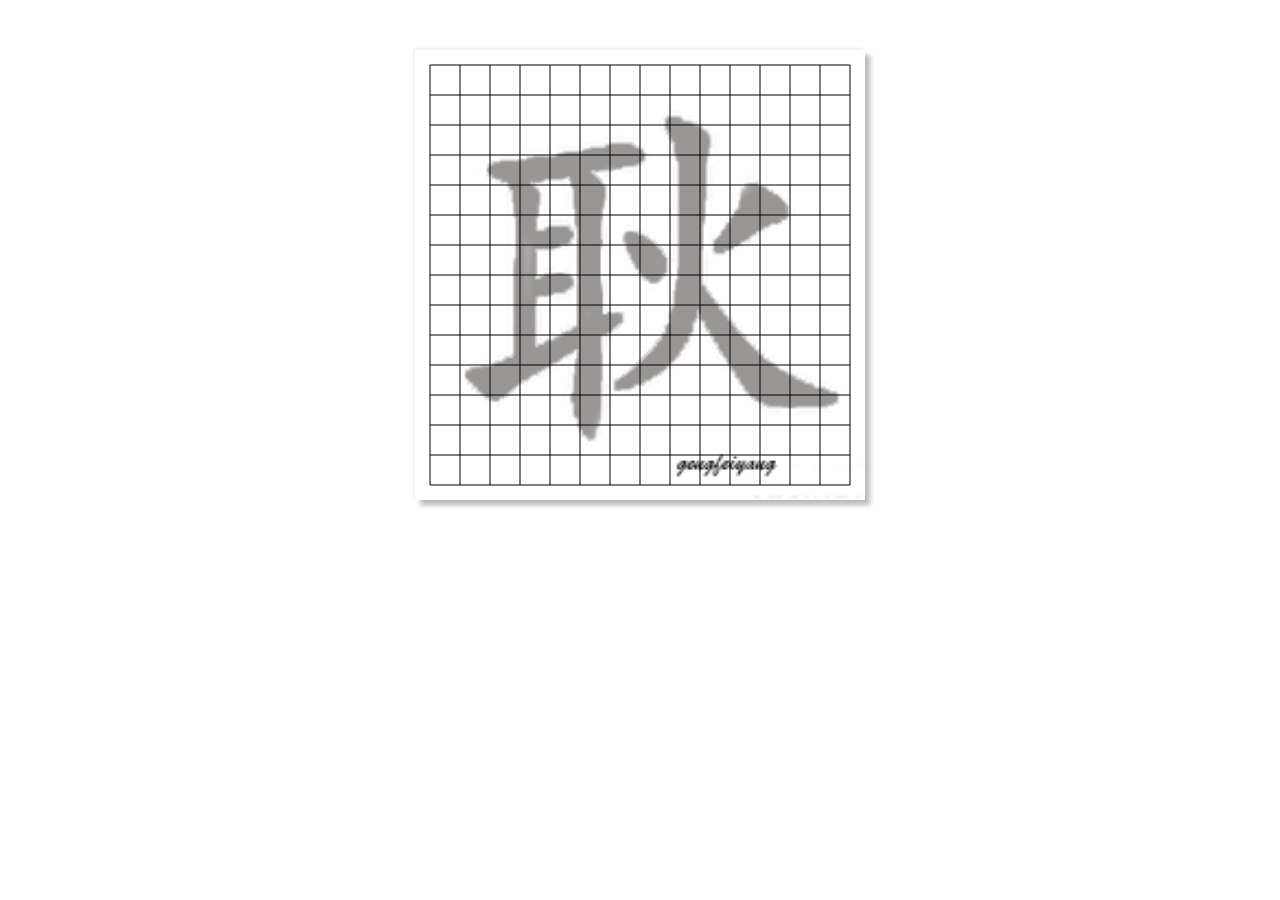
<file: five-row/index.html>
<!DOCTYPE html>  <!-- 不是HTML标签，他指示浏览器页面使用哪个HTML版本进行编写指令-->
<html lang="en">
<head>
    <meta charset="UTF-8">
    <title>五子棋</title>
    <link rel="stylesheet" href="css/style.css">
</head>
<body>
    <canvas id="chess" width="450px" height="450px"></canvas>
    <script src="js/chess.js" type="text/javascript"></script>
</body>
</html>
</file>
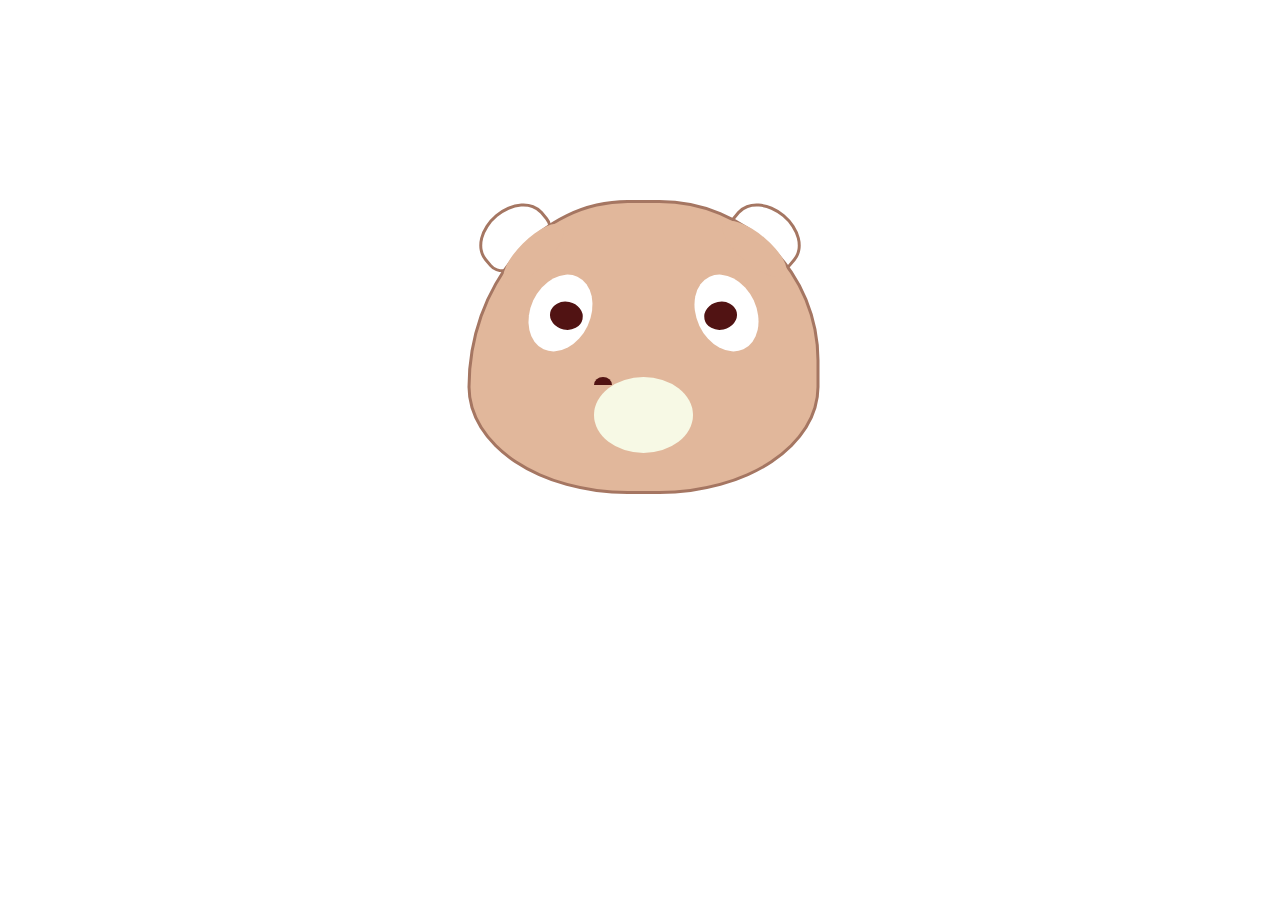
<file: bear.html>
<!DOCTYPE html>
<html lang="en">
<head>
    <meta charset="UTF-8">
    <meta name="viewport" content="width=device-width, initial-scale=1.0">
    <meta http-equiv="X-UA-Compatible" content="ie=edge">
    <title>Document</title>
</head>
<style>
.bac {
    width: 345px;
    height: 500px;
    position: absolute;
    left: 50%;
    top: 50%;
    transform: translate(-50%,-50%);
    /* background-color: #333333; */
 }
 .bac .head{
    width: 346px;
    height: 288px;
    background-color: #e1b79b;
    border: 3px solid #a57662;
    border-radius: 50% 50% 50% 50% / 70% 60% 40% 40%;
    z-index: 988;
    position: relative;
 }
 .earLeft{
    height: 50px;
    width: 70px;
    border-radius: 70% 70% 50% 50%;
    border: 3px solid #a57662;
    transform: rotate(-40deg);
    position: absolute;
    top: 8px;
    left: 8px;
    
 }
 .earRight{
    height: 50px;
    width: 70px;
    border-radius: 70% 70% 50% 50%;
    border: 3px solid #a57662;
    transform: rotate(40deg);
    position: absolute;
    top: 8px;
    right: 8px;
    
 }
 .head .eyeLeft{
     width: 80px;
     height: 60px;
     background: #fff;
     border-radius:50%;
     transform: rotate(-65deg) ;
     position: absolute;
     top:80px;
     left: 50px;
 }
 .head .eyeLeft .eyeconLeft{
    width: 28px;
    height: 33px;
    background-color: #511313;
    position: absolute;
    border-radius: 50% 50%;
    transform: rotate(-13deg);
    top: 20px;
    right: 26px;
 }
 .head .eyeRight{
    width: 80px;
     height: 60px;
     background: #fff;
     border-radius:50%;
     transform: rotate(65deg) ;
     position: absolute;
     top:80px;
     right:50px;
 }
 .head .eyeRight .eyeconRight{
    width: 28px;
    height: 33px;
    background-color: #511313;
    position: absolute;
    border-radius: 50% 50%;
    transform: rotate(13deg);
    top: 20px;
    right: 26px; 
 }
 .mouth{
    width: 99px;
    height: 76px;
    background-color: #f7f9e5;
    border-radius: 50%;
    position: absolute;
    top: 174px;
    left: 50%;
    transform: translateX(-50%)
 }
 .mouth .nose{
    width: 18px;
    height: 8px;
    background-color: #511313;
    border-radius: 50%/100% 100% 0 0;
 }
.head .line1{
    position: absolute;
    top: 36px;
    left: 23px;
    width: 80px;
    height: 30px;
    background-color: #e1b79b;
    border-radius: 50%;
    transform: rotate(-45deg);
}
.head .line2{
    position: absolute;
    top: 31px;
    right: 22px;
    width: 80px;
    height: 30px;
    background-color: #e1b79b;
    border-radius: 50%;
    transform: rotate(40deg);
}

</style>
<body>
    <div class="bac">
        <!-- 头部 -->
            <!-- 耳朵 -->
            <div class="earLeft"></div>
            <div class="earRight"></div>
            <!-- 脸 -->
            <div class="head">  
                <div class="line1"></div>
                <div class="line2"></div>
                <div class="eyeLeft">
                    <div class="eyeconLeft"></div>
                </div>
                <div class="eyeRight">
                    <div class="eyeconRight"></div>
                </div>
                <div class="mouth">
                    <div class="nose"></div>
                </div>
            </div>
        <!-- 身体 -->
        <div class="body">
            <!-- 胳膊 -->
            <div class="armLeft"></div>
            <div class="armRight"></div>
            <!-- 肚子 -->
            <div class="tummy"></div>
            <!-- 腿 -->
            <div class="legLeft"></div>
            <div class="legRight"></div>
        </div>
        <!-- 阴影 -->
        <div class="shaodw"></div>
    </div>
</body>
</html>
</file>
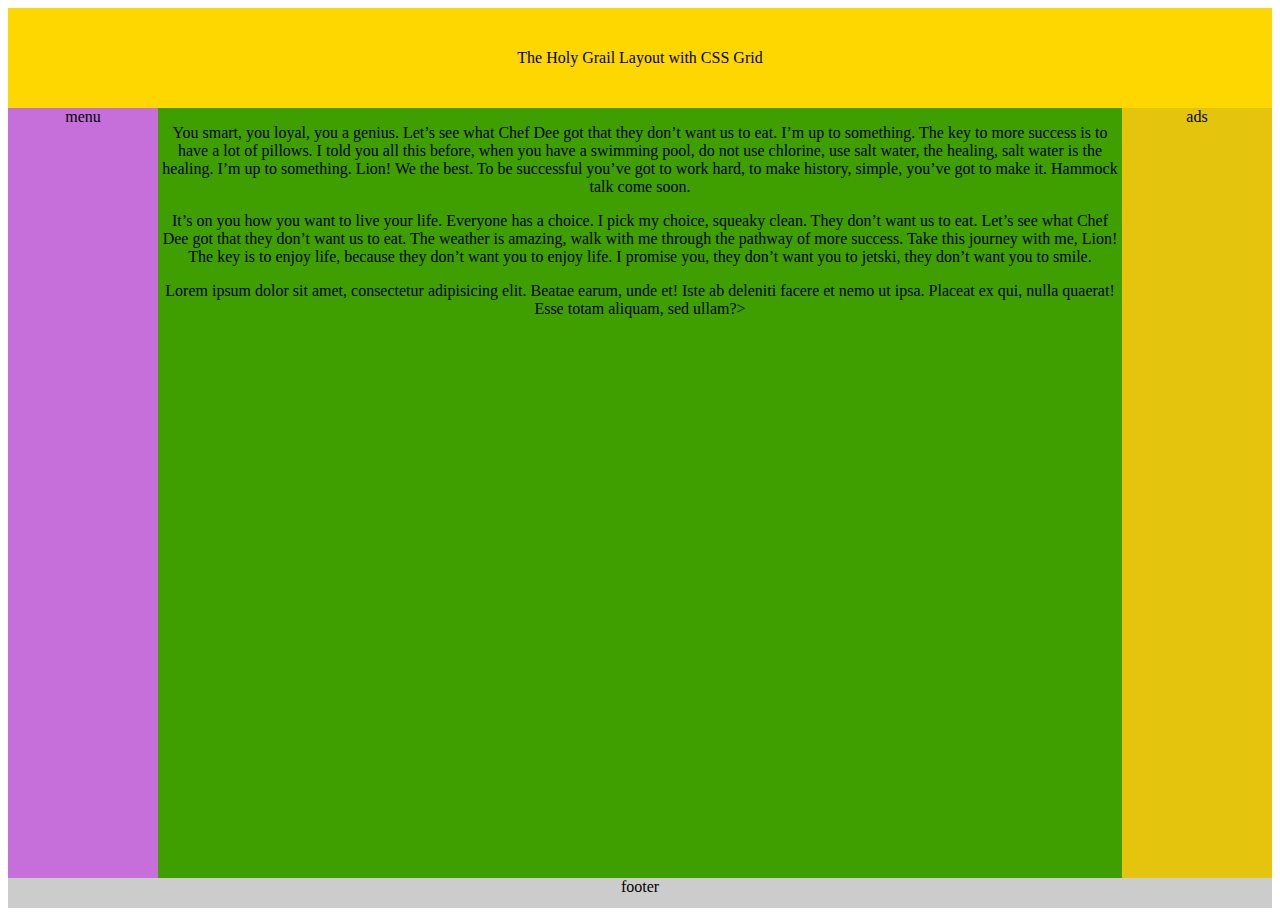
<file: grid布局.html>
<!DOCTYPE html>
<html lang="en">

<head>
    <meta charset="UTF-8">
    <meta name="viewport" content="width=device-width, initial-scale=1.0">
    <meta http-equiv="X-UA-Compatible" content="ie=edge">
    <title>Document</title>
</head>
<style>
    .main {
        display: grid;
        grid-template-columns: 150px 1fr 150px;
        grid-template-rows: 100px 1fr 30px;
        grid-template-areas: "header header header"
	                        "menu content ads"
	                         "footer footer footer";
         min-height: 100vh;                   
    }

    .header {
        grid-area: header;
        background: gold;    
       line-height: 100px;
    }

    .footer {
        grid-area: footer;
        background: #ccc
    }

    .content {
        grid-area: content;
        background: #409f00
    }

    .menu {
        grid-area: menu;
        background: rgb(198, 111, 219)
    }

    .ads {
        grid-area: ads;
        background: rgb(228, 196, 13)
    }
   .main>div{
       text-align: center
   }
</style>

<body>
    <div class="main">
        <div class="header">The Holy Grail Layout with CSS Grid</div>
        <div class="content">
            <p>You smart, you loyal, you a genius.
                Let’s see what Chef Dee got that they don’t want us to eat.
                I’m up
                to something. The key to more success is to have a lot of pillows.
                I told you all this before, when you
                have a swimming pool, do not use chlorine, use salt water,
                the healing, salt water is the healing. I’m
                up to something. Lion! We the best. To be successful you’ve
                got to work hard, to make history, simple,
                you’ve got to make it. Hammock talk come soon.</p>
            <p>It’s on you how you want to live your life. Everyone has
                a choice. I pick my choice, squeaky clean. They
                don’t want us to eat. Let’s see what Chef Dee got that
                they don’t want us to eat. The weather is
                amazing, walk with me through the pathway of more success.
                Take this journey with me, Lion! The key is
                to enjoy life, because they don’t want you to enjoy life.
                I promise you, they don’t want you to jetski,
                they don’t want you to smile.</p>
            <p>Lorem ipsum dolor sit amet, consectetur adipisicing elit.
                Beatae earum, unde et! Iste ab deleniti facere
                et nemo ut ipsa. Placeat ex qui, nulla quaerat!
                Esse totam aliquam, sed ullam?></p>
        </div>
        <div class="menu pp">menu</div>
        <div class="ads">ads</div>
        <div class="footer">footer</div>
    </div>
</body>

</html>
</file>
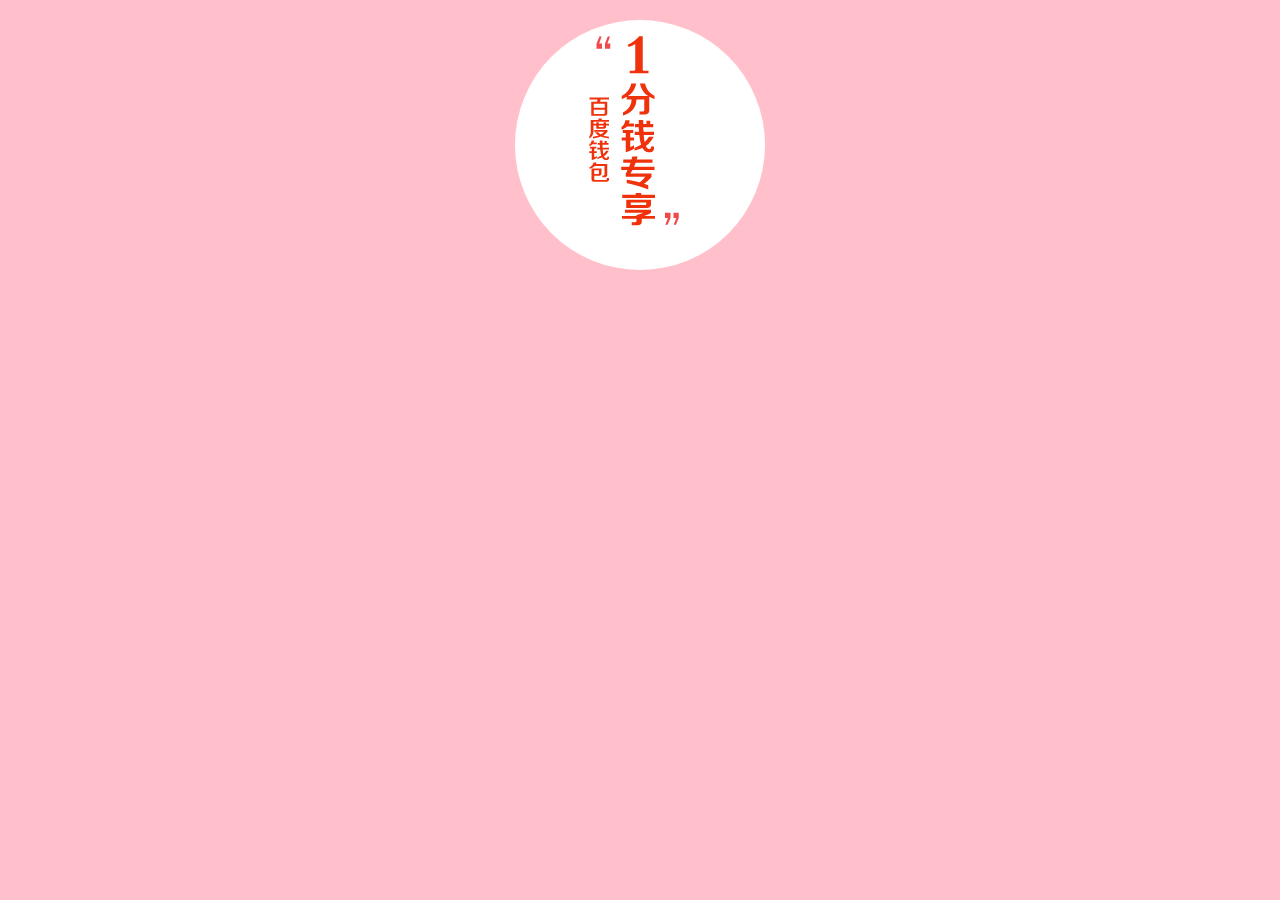
<file: reversal.html>
<!DOCTYPE html>
<html lang="en">
<head>
    <meta charset="UTF-8">
    <meta name="viewport" content="width=device-width, initial-scale=1.0">
    <meta http-equiv="X-UA-Compatible" content="ie=edge">
    <title>Document</title>
</head>
<style>
    *{
        margin: 0;
        padding: 0;
    }
    body{
        background: pink
    }
    .main{
        position: relative;
        margin: 20px auto;
        width: 250px;
        height: 250px;
    }
    .con{
        top: 0;
        left: 0;
        position: absolute;      
        width: 250px;
        height: 250px;
        background-image: url('./imgs/wallet.png');
        border-radius: 50%;
        backface-visibility: hidden;
        transition: transform ease 5s
        }
        .main:hover .img1{
           transform: rotateY(180deg) 
        }
        .main:hover .img2{
            transform: rotateY(0deg)
        }
     .img1{
        background-position: -31px 257px ;
    }
     .img2{
        background-position: -325px 257px ; 
        transform: rotateY(180deg)
    
    }

</style>
<body>
    <div class="main">
        <div class="con img1"></div>
        <div class="con img2"></div>
    </div>
</body>
</html>
</file>
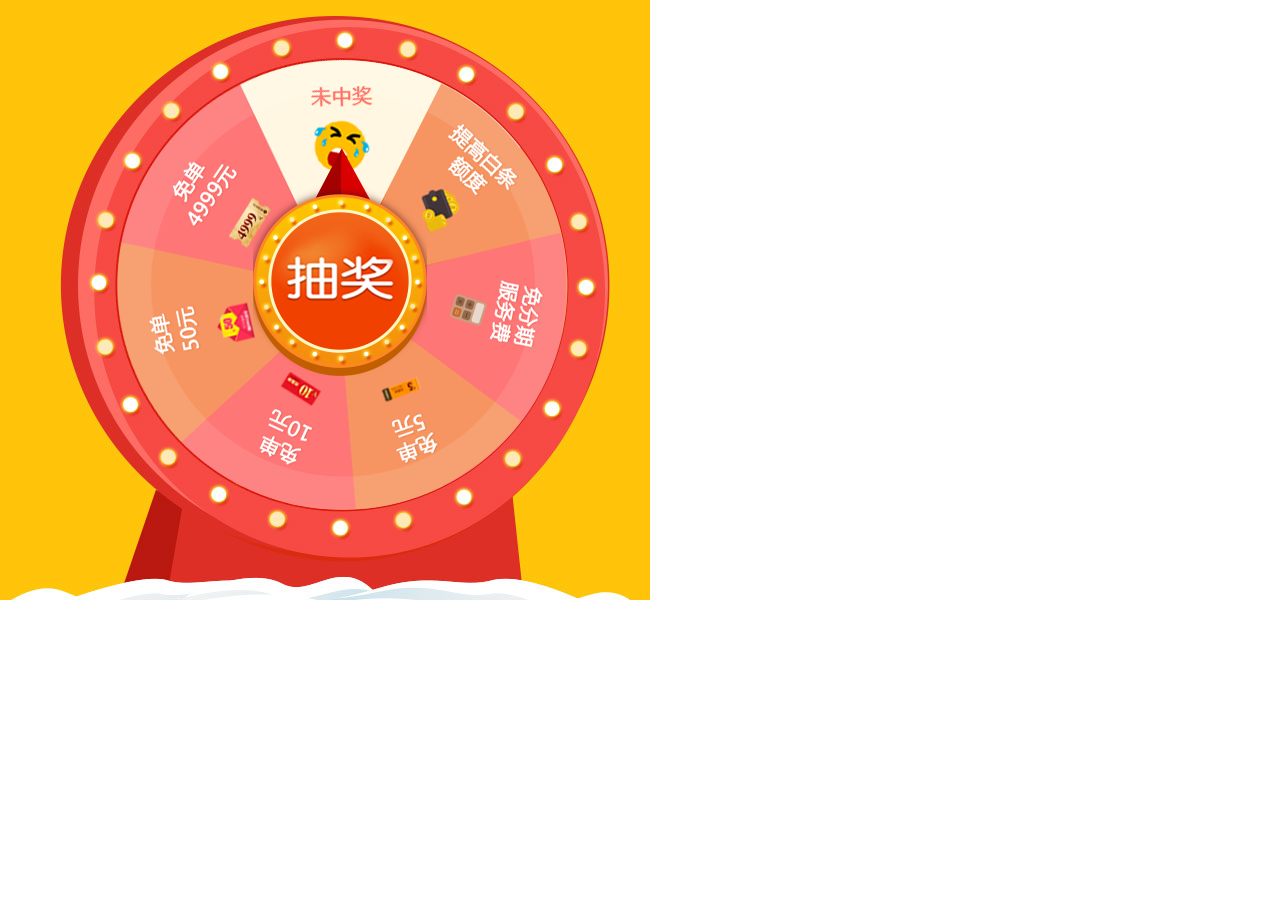
<file: 大转盘.html>
<!DOCTYPE html>
<html lang="en">
<head>
    <meta charset="UTF-8">
    <meta name="viewport" content="width=device-width, initial-scale=1.0">
    <meta http-equiv="X-UA-Compatible" content="ie=edge">
    <title>大转盘</title>
</head>
<style>
    *{
        margin: 0;
        padding: 0;
    }
    .main{
        position: relative;
    }
   .bg{
       position: absolute;
       left: 116px;
       top: 59px;
       z-index: 99;
       transition: transform 4s ease;
   }
   .lukey{
    position: absolute;
       left: 253px;
       top: 148px;
       z-index: 999;  
   }
  
 
</style>
<body>
    <div class="main">
        <img src="../imgs/images/大转盘素材/turntable-bg.jpg" alt="">
        <img src="../imgs/images/大转盘素材/turntable.png" alt="" class="bg" id="bg">
        <img src="../imgs/images/大转盘素材/pointer.png" alt="" class="lukey" onclick="lukey()">
    </div>
</body>
<script>
    let bg=document.getElementById("bg")
    let deg = 0
    function lukey(){
        let score = Math.random()*360+360;
        deg += score
        console.log('hello')
       bg.style.transform=`rotateZ(${deg}deg)`
    }   
  
</script>
</html>
</file>
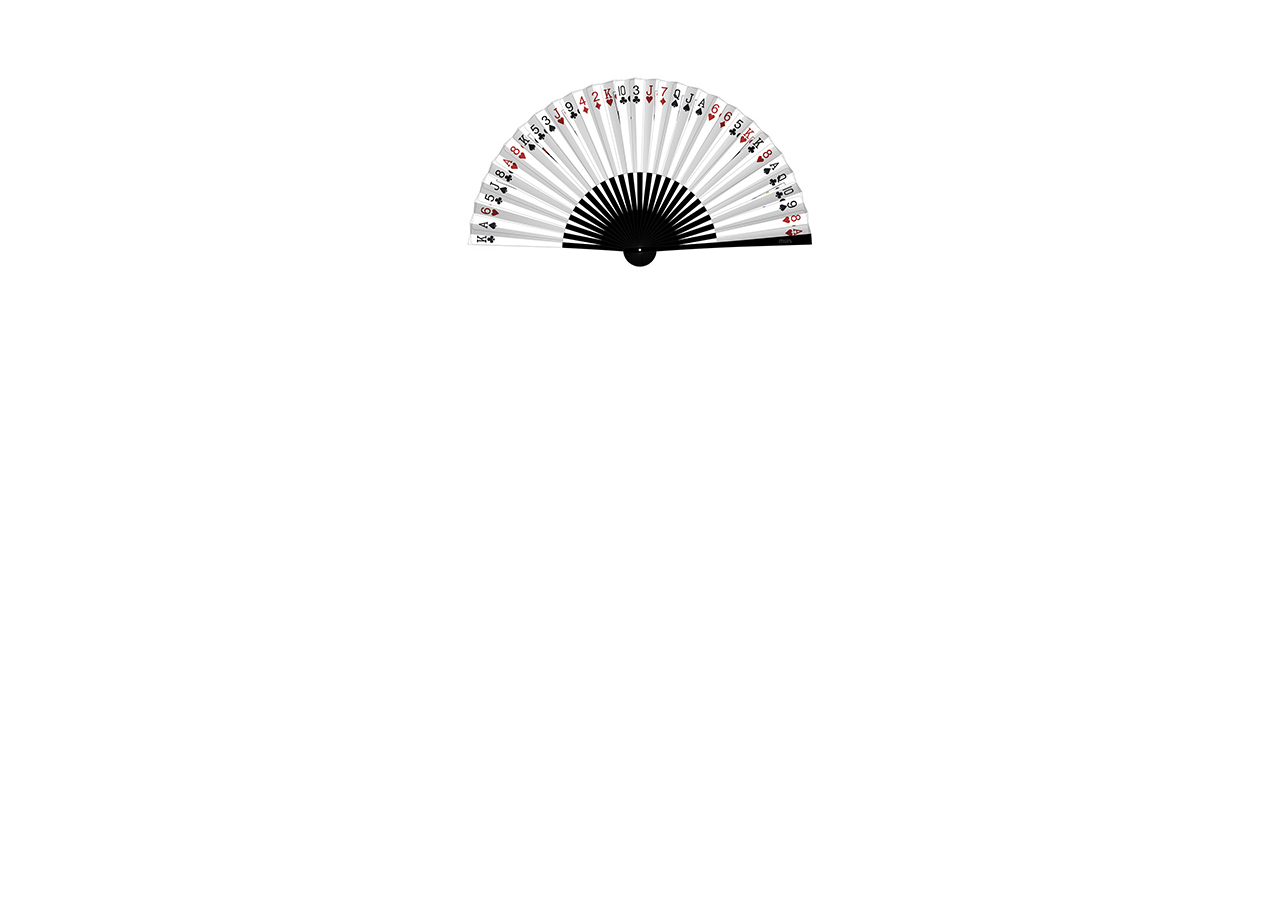
<file: 扇子旋转.html>
<!DOCTYPE html>
<html lang="en">
<head>
    <meta charset="UTF-8">
    <meta name="viewport" content="width=device-width, initial-scale=1.0">
    <meta http-equiv="X-UA-Compatible" content="ie=edge">
    <title>扇子旋转</title>
</head>
<style>
    *{
        margin: 0;
        padding: 0;
    }
    .main{
        margin: 50px 0;
        text-align: center;
        font-size: 0;
    }
    img {
        transform-origin: center 200px;
        transition:transform 2s ease;
    }
   img:hover{
        transform: rotateZ(180deg);
    }
</style>
<body>
    <div class="main">
        <img src="../imgs/images/形变中心点/39.jpg" alt="">
    </div>
</body>
</html>
</file>
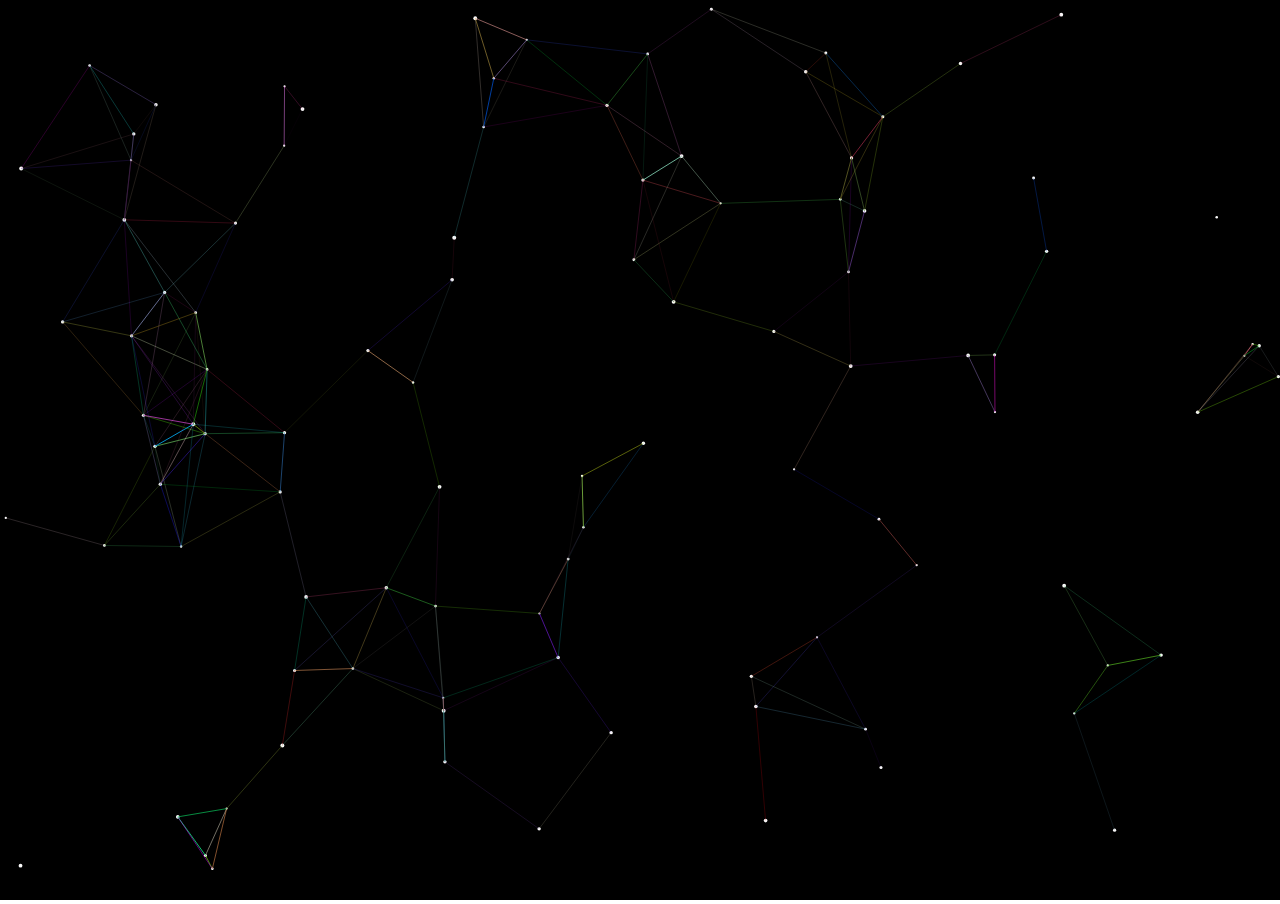
<file: 星空粒子连线.html>
<!DOCTYPE html>
<html lang="en">

<head>
    <meta charset="UTF-8">
    <meta name="viewport" content="width=device-width, initial-scale=1.0">
    <meta http-equiv="X-UA-Compatible" content="ie=edge">
    <title>canvas星空粒子连线</title>
</head>
<style type="text/css">
    * {
        margin: 0;
        padding: 0;
    }

    body {
        overflow: hidden;
    }

    #myCanvas {
        background-color: black;
    }
</style>

<body>
    <canvas id="myCanvas"></canvas>
</body>
<script>
    let canvas = document.getElementById("myCanvas");
    let canvas_width = canvas.width = document.documentElement.clientWidth;
    let canvas_height = canvas.height = document.documentElement.clientHeight;
    let ctx = canvas.getContext("2d");
    let Balls = [];
    let minDistance = 16000

    //随机生成小球的圆心 半径
    function createBall() {

        Cx = Math.random() * canvas.width;
        Cy = Math.random() * canvas.height;
        Cr = Math.random() * 1 + 1;
        speedX = randomNum(-2, 2) * 0.2;
        speedY = randomNum(-2, 2) * 0.2;
        Balls.push({
            Cx,
            Cy,
            Cr,
            speedX,
            speedY
        })

    }

    for (i = 0; i < 100; i++) {
        createBall()
    }

    //绘制一个小球
    function drawBall(obj) {
        obj.Cx += obj.speedX
        obj.Cy += obj.speedY
        if (obj.Cx >= canvas_width - 5 || obj.Cx <= 0) {
            obj.speedX *= -1;
        }
        if (obj.Cy >= canvas_height - 5 || obj.Cy <= 0) {
            obj.speedY *= -1;
        }
        ctx.beginPath();
        ctx.fillStyle = `rgb(250,250,250)`
        ctx.arc(obj.Cx, obj.Cy, obj.Cr, 0, Math.PI * 2, false);
        ctx.fill();
    }

    function drawAll() {
        ctx.clearRect(0, 0, canvas_width, canvas_height)
        Balls.forEach(item => {
            drawBall(item)
        })
        drawLine()
        window.requestAnimationFrame(drawAll)
    }

    //小球间距小于100px，则连线
    function drawLine() {
        for (let i = 0; i < Balls.length; i++) {
            for (let j = i + 1; j < Balls.length; j++) {
                let distance = (Balls[i].Cx - Balls[j].Cx) * (Balls[i].Cx - Balls[j].Cx) + (Balls[i].Cy - Balls[j].Cy) * (Balls[i].Cy - Balls[j].Cy)
                if (distance < minDistance) {
                    let a = Math.ceil(minDistance/distance)
                    ctx.beginPath();
                    ctx.moveTo(Balls[i].Cx, Balls[i].Cy);
                    ctx.lineTo(Balls[j].Cx, Balls[j].Cy);
                    ctx.strokeStyle = randomColor(`.${a}`);                 
                    ctx.stroke();
                }
            }
        }
    }

    function randomNum(m, n) {
        return Math.floor(Math.random() * (n - m + 1) + m);
    }
    //随机颜色
    function randomColor(a) {
        return "rgba(" + randomNum(0, 255) + "," + randomNum(0, 255) + "," + randomNum(0, 255) + "," + a + ")";
    }

    window.requestAnimationFrame(drawAll)

</script>

</html>
</file>
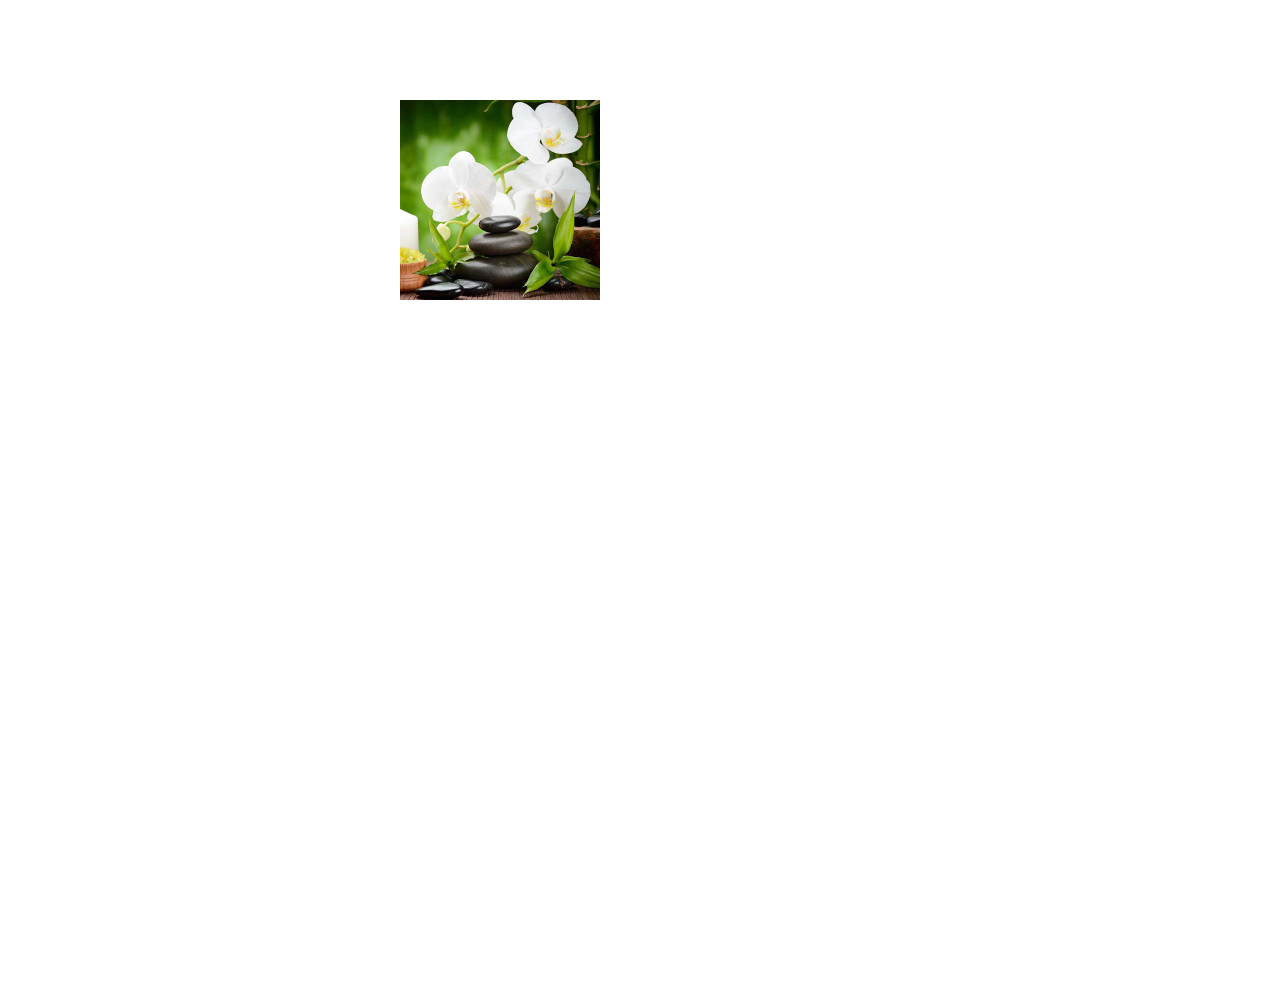
<file: 筛子.html>
<!DOCTYPE html>
<html lang="en">
<head>
    <meta charset="UTF-8">
    <meta name="viewport" content="width=device-width, initial-scale=1.0">
    <meta http-equiv="X-UA-Compatible" content="ie=edge">
    <title>大转盘</title>
</head>
<style>
    *{
        margin: 0;
        padding: 0;
    }

   html body{
       height: 100vh; 
    }
    .main{
        position: relative;
        width: 200px;
        height: 200px;
       margin-top: 100px;
       margin-left: 400px;
       transform-style: preserve-3d;
       animation: rotate 2s linear infinite;
    }
    @keyframes rotate {
        0% {
            transform: rotateX(10deg) rotateY(10deg)
        }
        100% {
            transform: rotateX(360deg) rotateY(360deg)
        }
    }
    .main img{
        position: absolute;
        width: 200px;
        height: 200px;
        left: 0;
        top: 0
    }
    .img1{
        transform: rotateX(90deg) translateZ(100px);
    }
    .img2{
       transform: rotateX(-90deg) translateZ(100px);
    }
    .img3{
       transform: rotateX(180deg);
       transform: translateZ(-100px);
    }
    .img4{
        transform: translateZ(100px);
    }
    .img5{
        transform: rotateY(90deg) translateZ(100px);
    }
    .img6{
        transform: rotateY(-90deg) translateZ(100px);
    }
</style>
<body>
    <div class="main">
       <img src="../imgs/images/3D正方形/1.jpg" alt="" class="img1">
       <img src="../imgs/images/3D正方形/2.jpg" alt="" class="img2">
       <img src="../imgs/images/3D正方形/3.jpg" alt="" class="img3">
       <img src="../imgs/images/3D正方形/4.jpg" alt="" class="img4">
       <img src="../imgs/images/3D正方形/5.jpg" alt="" class="img5">
       <img src="../imgs/images/3D正方形/6.jpg" alt="" class="img6">
    </div>
</body>
<script>
   
</script>
</html>
</file>
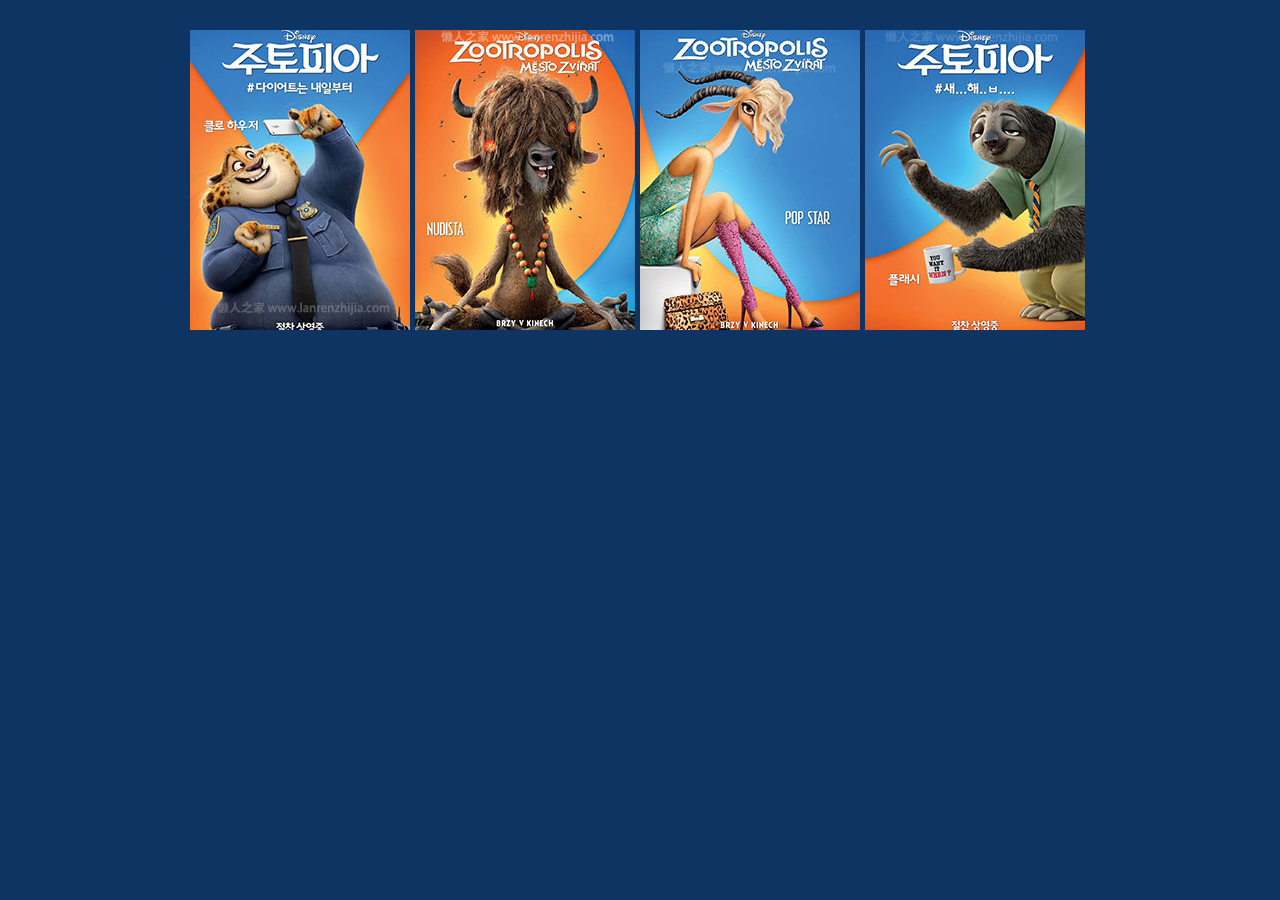
<file: 翻转.html>
<!DOCTYPE html>
<html lang="en">

<head>
    <meta charset="UTF-8">
    <meta name="viewport" content="width=device-width, initial-scale=1.0">
    <meta http-equiv="X-UA-Compatible" content="ie=edge">
    <title>Document</title>
</head>
<style>
    * {
        margin: 0;
        padding: 0;
    }

    body {
        background: #0d3462
    }

    .main {
        width: 900px;
        margin: 30px auto;
        height: 300px;
        display: flex;
        justify-content: space-between;
        position: relative;
        perspective: 400;
        -webkit-perspective: 400
    }
    .mainer{
       flex: 1
    }
  

    .main .same {
        backface-visibility: hidden;
        transition: transform ease 1s
    }

     .mainer:hover .pp {
        transform: rotateY(180deg)
    }
    .mainer:hover .simi{
        transform: rotateY(360deg)
    }


    .same {
        position: absolute;
        width: 220px;
        height: 300px;

    }

    .simi {
        width: 220px;
        height: 300px;
        background: linear-gradient(180deg, #fdbb5a, #db5726);
        transform: rotateY(180deg)
    }

    h3 {
        text-align: center
    }

    .p1 {
        background-image: url('./imgs/img1.jpg');
    }
    .p2{
        background-image: url('./imgs/img2.jpg');
    }
    .p3 {
        background-image: url('./imgs/img3.jpg');
    }
    .p4{
        background-image: url('./imgs/img4.jpg');
    }
</style>

<body>
    <div class="main">

        <div class="mainer">
            <div class="pp same p1"> </div>
            <div class="simi same">
                <h3>额哼</h3>
            </div>
        </div>

        <div class="mainer">
            <div class="pp same p2"> </div>
            <div class="simi same">
                <h3>哈哈</h3>
            </div>
        </div>

        <div class="mainer">
            <div class="pp same p3"> </div>
            <div class="simi same">
                <h3>大姐头</h3>
            </div>
        </div>

        <div class="mainer">
            <div class="pp same p4"> </div>
            <div class="simi same">
                <h3>学霸</h3>
            </div>
        </div>
    </div>
</body>

</html>
</file>
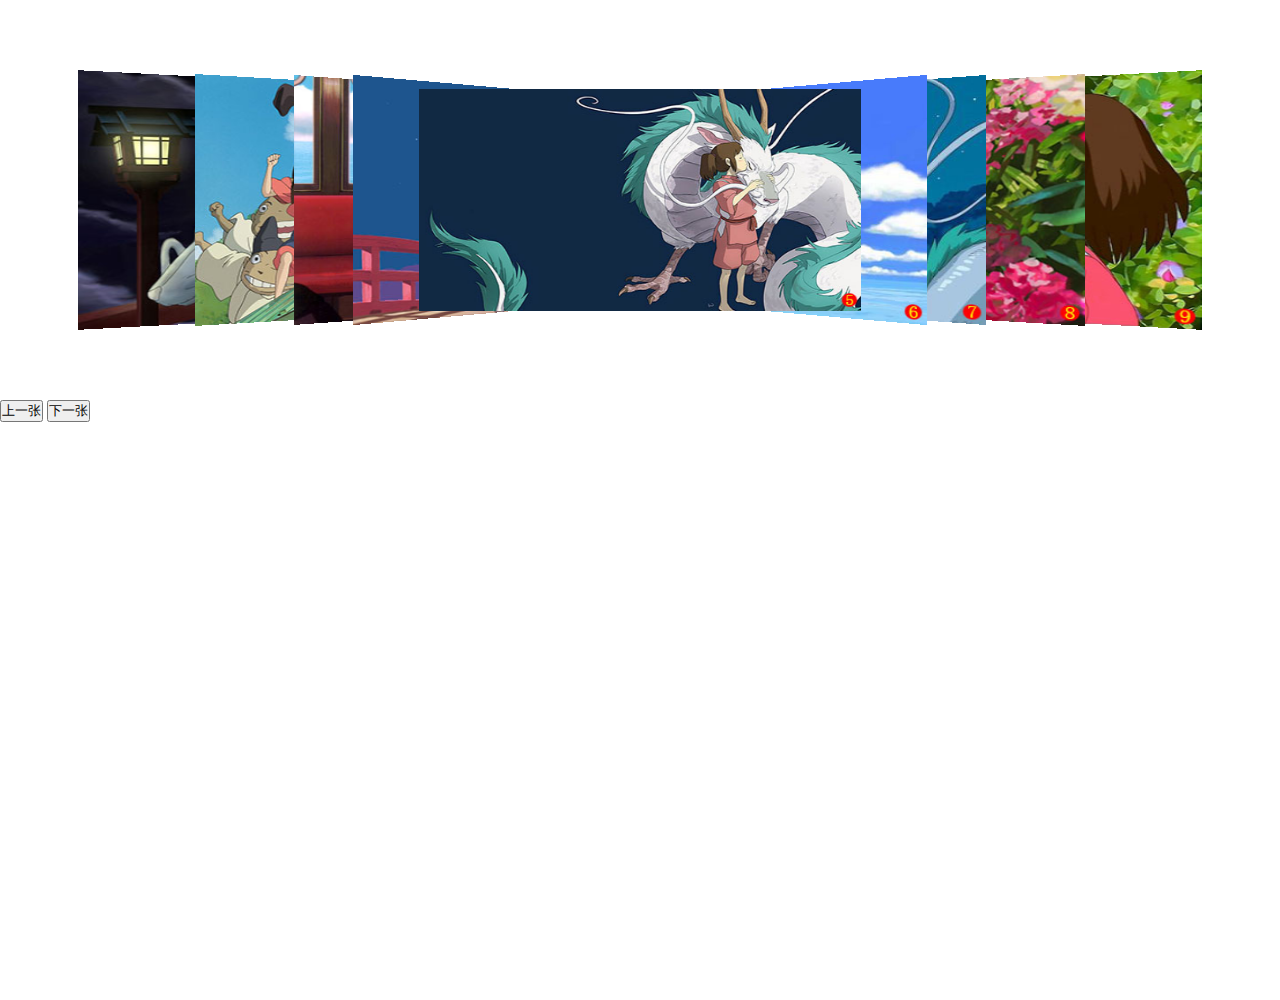
<file: 轮播图.html>
<!DOCTYPE html>
<html lang="en">
<head>
    <meta charset="UTF-8">
    <meta name="viewport" content="width=device-width, initial-scale=1.0">
    <meta http-equiv="X-UA-Compatible" content="ie=edge">
    <title>Document</title>
</head>
<style>
       *{
        margin: 0;
        padding: 0;
    }

   html body{
       height: 100vh; 
    }
    .main{
        position: relative;
        width: 400px;
        height: 200px;
        margin: 100px auto;
        perspective: 800px
    }
    .main img{
        position: absolute;
        width: 400px;
        height: 200px;
    }
  .center{
      z-index: 1000;
      transform: translateZ(77px)
  }
.left1{
    transform: rotateY(35deg) translateX(-80px)
}
.left2{
    transform: rotateY(30deg) translateX(-120px);
}
.left3{
    transform: rotateY(25deg) translateX(-190px);
}
.left4{
    transform:rotateY(23deg) translateX(-270px);
}
.right1{
    transform:rotateY(-35deg) translateX(80px) ;
    z-index: 996;
}
.right2{
    transform:rotateY(-30deg) translateX(120px) ;
    z-index: 994;
}
.right3{
    transform:rotateY(-25deg) translateX(190px) ;
    z-index: 992;
}
.right4{
    transform:rotateY(-23deg) translateX(270px) ;
    z-index: 990;
}

</style>
<body>
    <div class="main">
        <img src="../imgs/images/3D焦点图/1.jpg" alt="" class="left4">
        <img src="../imgs/images/3D焦点图/2.jpg" alt="" class="left3">
        <img src="../imgs/images/3D焦点图/3.jpg" alt="" class="left2">
        <img src="../imgs/images/3D焦点图/4.jpg" alt="" class="left1">
        <img src="../imgs/images/3D焦点图/5.jpg" alt="" class="center">
        <img src="../imgs/images/3D焦点图/6.jpg" alt="" class="right1">
        <img src="../imgs/images/3D焦点图/7.jpg" alt="" class="right2">
        <img src="../imgs/images/3D焦点图/8.jpg" alt="" class="right3">
        <img src="../imgs/images/3D焦点图/9.jpg" alt="" class="right4">
    </div>
    <button class="before">上一张</button>
    <button class="after">下一张</button>
</body>
<script>
    let buts=Array.from(document.querySelectorAll('button'))
    let imgs=Array.from(document.querySelectorAll('img'))
    let arr=['left4','left3','left2','left1','center','right1','right2','right3','right4']
    buts[1].onclick=function(){
        let last=arr.pop()
        arr.unshift(last)
        arr.forEach((item,index)=>{
            imgs[index].className=item
        })
    }
    buts[0].onclick=function(){
        let first=arr.shift()
        arr.push(first)
        arr.forEach((item,index)=>{
            imgs[index].className=item
        })
    } 
</script>
</html>
</file>
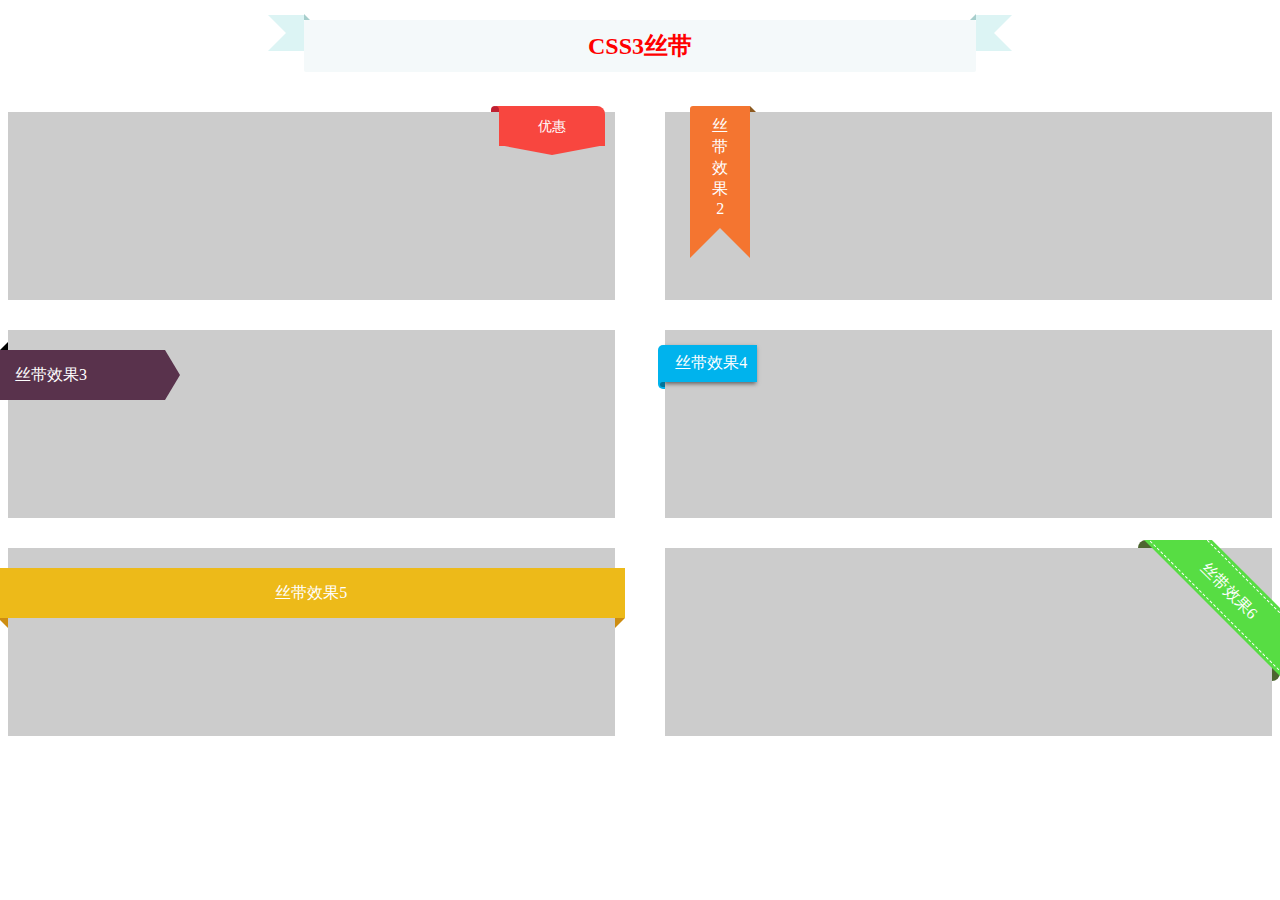
<file: css3丝带/1.html>
<!DOCTYPE html>
<html lang="en">

<head>
    <meta charset="UTF-8">
    <meta name="viewport" content="width=device-width, initial-scale=1.0">
    <meta http-equiv="X-UA-Compatible" content="ie=edge">
    <title>Document</title>
</head>
<link rel="stylesheet" href="1.css">

<body>

    <h2><span>css3丝带</span></h2>
    <div class="silk-ribbon">
        <span class="silk-ribbon1"><span>优惠</span></span>
    </div>
    <div class="silk-ribbon">
        <span class="silk-ribbon2">丝<br>带<br>效<br>果<br>2</span>
    </div>
    <div class="silk-ribbon">
            <span class="silk-ribbon3">丝带效果3</span>
    </div>
    <div class="silk-ribbon">
            <span class="silk-ribbon4">丝带效果4</span>
    </div>
    <div class="silk-ribbon">
            <span class="silk-ribbon5">丝带效果5</span>
    </div>
    <div class="silk-ribbon">
            <div class="wrap"><span class="silk-ribbon6">丝带效果6</span>
            </div>
    </div>


</body>

</html>
</file>
<file: five-row/css/style.css>
canvas{
    display: block;
    margin: 50px auto;
    box-shadow: -2px -2px 2px #EFEFEF, 5px 5px 5px #B9B9B9;
}
</file>
<file: css3丝带/1.css>
/* *{
    margin: 0;
    padding: 0;
} */
h2{
    position: relative;
    width: 50%;
    background: #F4F9FA;
    margin: 20px auto 40px;
    padding: 10px 20px;
    text-align: center;
    color: red;
    text-transform: uppercase;
    border-radius: 2px;
}
h2:before,h2:after{
 position: absolute;
 border: 18px solid #DCF4F4;
 content: '';
 display: block;
}
h2:before{
    left: -36px;
    top:-5px;
    border-left-color: transparent
}
h2:after{
    top:-5px;
    right:-36px;
    border-right-color: transparent;
}
h2 span::before,h2 span::after{
    content: '';
    position: absolute;
    display: block;
    border: 3px solid #A7CECC
}
h2 span::before{
    left: 0;
    top:-6px;
   border-top-color: transparent;
   border-right-color: transparent;
  
}
h2 span::after{
  border-left-color: transparent;
  border-top-color: transparent;
  top: -6px;
 right: 0px;

}
.silk-ribbon{
    position: relative;
    width: 48%;
    height: 188px;
    background:  #ccc;
    float: left; 
    margin-bottom: 30px;
    color: #fff;
}
.silk-ribbon:nth-child(even){
    margin-right: 4%
}
.silk-ribbon1{
    position: absolute;
    background:#F8463F;
    width: 90px;
    border-top-right-radius: 8px;
    padding:12px 8px 10px;
    text-align: center;
    top:-6px;
    right:10px;
    font-size: 14px;
    
}
.silk-ribbon1:before{
    content: '';
    display: block;
    position: absolute;
    border-left:53px solid transparent;
	border-right:53px solid transparent;
    border-top:10px solid #F8463F;
    left: 0px;
    top: 39px;
}
.silk-ribbon1:after{
    content: '';
    display: block;
    position: absolute;
    background:#C02031;
	height:6px;
    width:8px;
    left: -8px;
    top: 0px;
    border-radius:8px 8px 0 0;
}
.silk-ribbon1 span::before{
    content: '';
    display: block;
    position: absolute;
    background:#F8463F;
	height:6px;
    width:6px;
    top: 0px;
    left: -3px;
}
.silk-ribbon2{
    position: absolute;
    top:-6px;
	left:25px;
    width: 60px;
    background: #F47530;
    border-top-left-radius:3px;
    padding: 10px 0;
    text-align: center;
}
.silk-ribbon2:before{
    content: '';
    display: block;
    position: absolute;
    border: 3px solid #8D5A20;
    border-top-color: transparent;
    border-right-color: transparent;
    right:-6px;
    top: 0px
}
.silk-ribbon2:after{
    content: '';
    display: block;
    position: absolute;
    border: 30px solid #F47530;
    border-bottom-color: transparent;
    border-top:none;
    bottom: -30px;
}
.silk-ribbon3{
   position: absolute;
   background:#59324C;
   width:150px;
   height:50px;
   left:-8px;
   top:20px;
   line-height: 50px;
   padding-left: 15px;
}
.silk-ribbon3::before{
   content: '';
   position: absolute;
   display: block;
   border: 4px solid black ;
   border-top-color: transparent;
   border-left-color: transparent;
   top: -8px;
   left: 0px;
}
.silk-ribbon3:after{
    content: '';
    position: absolute;
    display: block; 
    border-top:25px solid transparent;
	border-bottom:25px solid transparent;
    border-left:15px solid #59324C;
    top: 0px;
    right: -15px

}
.silk-ribbon5{
   position: absolute;
   margin-top:20px;
   display: block;
   left: -10px;
   right: -10px;
   background: #EDBA19;
   height: 50px;
   line-height: 50px;
   text-align: center;  
}
.silk-ribbon5:before{
    content: '';
    position: absolute;
    display: block; 
    border: 5px solid #cd8d11;
    border-bottom-color: transparent;
    border-left-color: transparent; 
    left: 0px;
    top:50px 
}
.silk-ribbon5:after{
    content: '';
    position: absolute;
    display: block; 
    border: 5px solid #cd8d11;
     border-bottom-color: transparent;
     border-right-color: transparent;
     right: 0px;
     top: 50px
}
.silk-ribbon4{
    position: absolute;
    margin-top: 15px;
    background:#00B3ED;
    padding:8px 10px; 
    box-shadow:-1px 2px 4px rgba(0,0,0,0.5);
}
.silk-ribbon4:before,.silk-ribbon4:after {
	position:absolute;
	content:"";
	display:block;
}
.silk-ribbon4:before{
 width: 7px;
 height: 100%;
 left: -7px;
 top: 0px;
 background:inherit;
 border-radius:5px 0 0 5px;
 padding-bottom: 7px 
}
.silk-ribbon4:after{
    width:5px;
	height:5px;
    background:rgba(0,0,0,0.35);
    left: -5px;
    top: 37px;
    border-radius:5px 0 0 5px;
}
.wrap{
    height: 188px;
    width: 100%;
    position: absolute;
    top: -8px;
    left: 8px; 
    overflow: hidden;
}
.wrap:before,.wrap:after{
 content: '';
 display: block;
 position: absolute;
}
.wrap:before{
 right: 122px;
 top: 0px;
 border-radius:8px 8px 0px 0px;
 width:20px;
 height:8px;
 background:#4D6530;
}
.wrap:after{
    border-radius:0px 8px 8px 0px;
	width:8px;
    height:20px;
    right:0px;
	top:121px;
	background:#4D6530;
}
.silk-ribbon6{
    z-index: 2;
    text-align:center;
    display: block;
    position: absolute;
	width:200px;
	height:40px;
    line-height:40px;
    background:#57DD43;
    transform:rotate(45deg);
	-ms-transform:rotate(45deg);
	-moz-transform:rotate(45deg);
	-webkit-transform:rotate(45deg);
    -o-transform:rotate(45deg);
    border:1px dashed #fff;
    box-shadow: 0 0 0 3px #57DD43;
    right: -50px;
    top: 30px;
   
}
</file>
